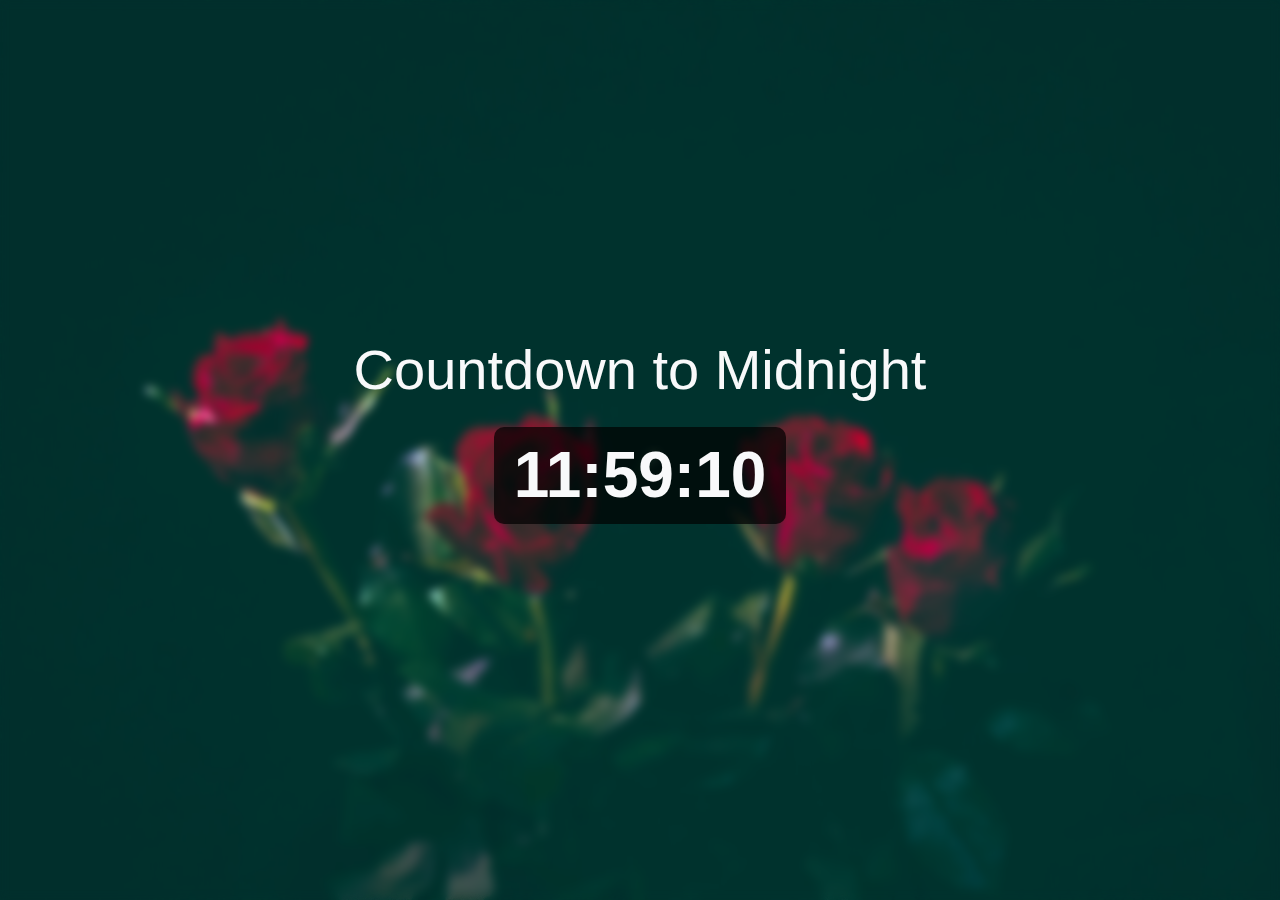
<file: index.html>
<!-- index.html -->
<!DOCTYPE html>
<html lang="en">
<head>
    <meta charset="UTF-8">
    <meta name="viewport" content="width=device-width, initial-scale=1.0">
    <title>Happy Birthday Love</title>
    <link href="https://cdn.jsdelivr.net/npm/bootstrap@5.3.3/dist/css/bootstrap.min.css" rel="stylesheet" integrity="sha384-QWTKZyjpPEjISv5WaRU9OFeRpok6YctnYmDr5pNlyT2bRjXh0JMhjY6hW+ALEwIH" crossorigin="anonymous">
    <script src="https://cdn.jsdelivr.net/npm/bootstrap@5.3.3/dist/js/bootstrap.bundle.min.js" integrity="sha384-YvpcrYf0tY3lHB60NNkmXc5s9fDVZLESaAA55NDzOxhy9GkcIdslK1eN7N6jIeHz" crossorigin="anonymous"></script>
    <link rel="stylesheet" href="style.css">
    
</head>
<body class="d-flex justify-content-center align-items-center vh-100">
    <div class="container text-center">
        <h1 id="countdown" class="display-4 text-light">Countdown to Midnight</h1>
        <div id="digital-clock" class="display-2 text-light my-3"></div>
        <h1 id="message" class="hidden text-light mt-4">Happy Birthday My Love ❤️</h1>
        <div class="text-center">
            <img id="birthday-image" src="index-img.jpeg" class="hidden mt-3 birthday-img" alt="Birthday Celebration">
            <br>
            <a id="enter-btn" href="gallery.html" class="btn btn-lg mt-4 hidden">Enter the Celebration 🎉</a>
        </div>
    </div>
</body>
<script defer src="script.js"></script>
</html>
</file>
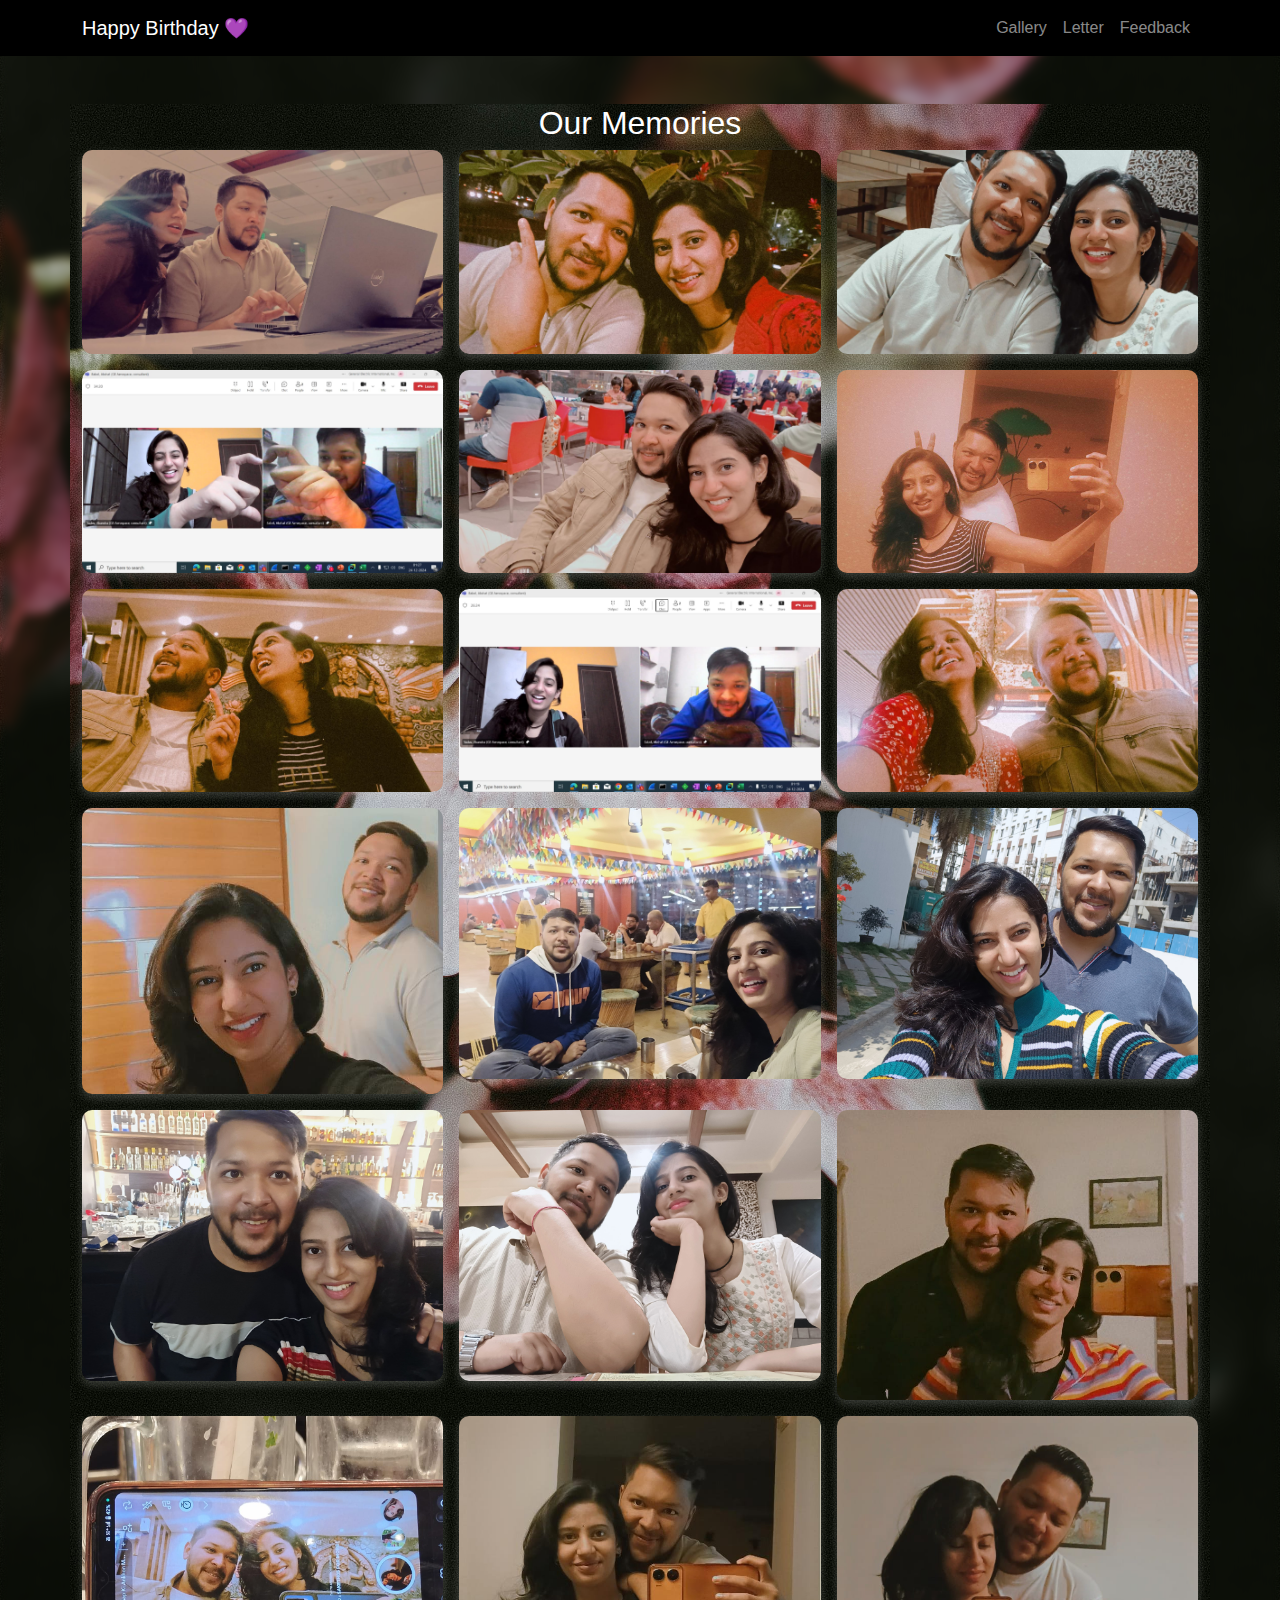
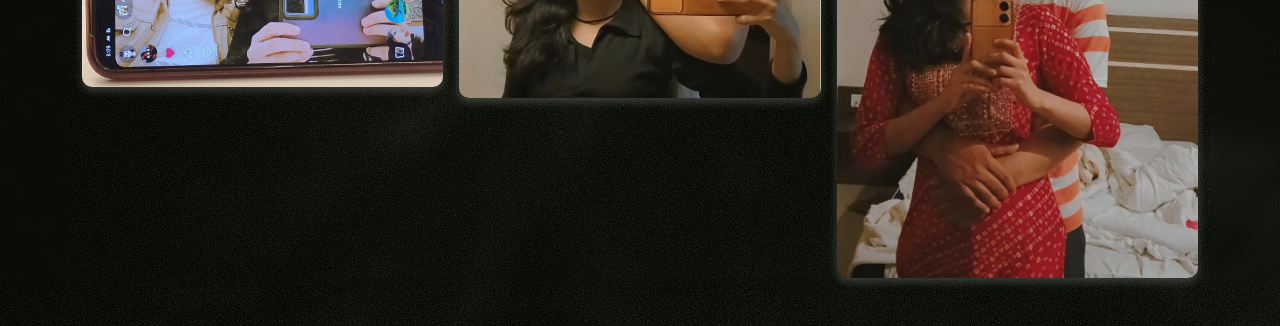
<file: gallery.html>
<!-- gallery.html -->
<!DOCTYPE html>
<html lang="en">
<head>
    <meta charset="UTF-8">
    <meta name="viewport" content="width=device-width, initial-scale=1.0">
    <title>Gallery</title>
    <link href="https://cdn.jsdelivr.net/npm/bootstrap@5.3.3/dist/css/bootstrap.min.css" rel="stylesheet" integrity="sha384-QWTKZyjpPEjISv5WaRU9OFeRpok6YctnYmDr5pNlyT2bRjXh0JMhjY6hW+ALEwIH" crossorigin="anonymous">
    <link rel="stylesheet" href="style.css">
</head>
<body id="gallery">
    <!-- Navigation Bar -->
    <nav class="navbar navbar-expand-lg navbar-dark bg-black">
        <div class="container">
            <a class="navbar-brand" href="index.html">Happy Birthday 💜</a>
            <button class="navbar-toggler" type="button" data-bs-toggle="collapse" data-bs-target="#navbarNav">
                <span class="navbar-toggler-icon"></span>
            </button>
            <div class="collapse navbar-collapse" id="navbarNav">
                <ul class="navbar-nav ms-auto">
                    <li class="nav-item"><a class="nav-link" href="#gallery">Gallery</a></li>
                    <li class="nav-item"><a class="nav-link" href="letter.html">Letter</a></li>
                    <li class="nav-item"><a class="nav-link" href="feedback.html">Feedback</a></li>
                </ul>
            </div>
        </div>
    </nav>

    <!-- Gallery Section -->
    <section id="gallery" class="container my-5">
        <h2 class="text-center mt-4">Our Memories</h2>
        <div class="row g-3">
            <!-- Landscape Images (14) -->
            <div class="col-lg-4 col-md-6">
                <img src="images/img (2).jpeg" class="img-fluid gallery-img landscape" alt="Memory">
            </div>
            <div class="col-lg-4 col-md-6">
                <img src="images/img (4).jpeg" class="img-fluid gallery-img landscape" alt="Memory">
            </div>
            <div class="col-lg-4 col-md-6">
                <img src="images/img (5).jpeg" class="img-fluid gallery-img landscape" alt="Memory">
            </div>
            <div class="col-lg-4 col-md-6">
                <img src="images/img (8).jpeg" class="img-fluid gallery-img landscape" alt="Memory">
            </div>
            <div class="col-lg-4 col-md-6">
                <img src="images/img (9).jpeg" class="img-fluid gallery-img landscape" alt="Memory">
            </div>
            <div class="col-lg-4 col-md-6">
                <img src="images/img (14).jpeg" class="img-fluid gallery-img landscape" alt="Memory">
            </div>
            <div class="col-lg-4 col-md-6">
                <img src="images/img (11).jpeg" class="img-fluid gallery-img landscape" alt="Memory">
            </div>
            <div class="col-lg-4 col-md-6">
                <img src="images/img (17).jpeg" class="img-fluid gallery-img landscape" alt="Memory">
            </div>
            <div class="col-lg-4 col-md-6">
                <img src="images/img (18).jpeg" class="img-fluid gallery-img landscape" alt="Memory">
            </div>
            <div class="col-lg-4 col-md-6">
                <img src="images/img (1).jpeg" class="img-fluid gallery-img landscape" alt="Memory">
            </div>
            <div class="col-lg-4 col-md-6">
                <img src="images/img (3).jpeg" class="img-fluid gallery-img landscape" alt="Memory">
            </div>
            <div class="col-lg-4 col-md-6">
                <img src="images/img (6).jpeg" class="img-fluid gallery-img landscape" alt="Memory">
            </div>
            <div class="col-lg-4 col-md-6">
                <img src="images/img (7).jpeg" class="img-fluid gallery-img landscape" alt="Memory">
            </div>
            <div class="col-lg-4 col-md-6">
                <img src="images/img (10).jpeg" class="img-fluid gallery-img landscape" alt="Memory">
            </div>
            <div class="col-lg-4 col-md-6">
                <img src="images/img (12).jpeg" class="img-fluid gallery-img landscape" alt="Memory">
            </div>
            <div class="col-lg-4 col-md-6">
                <img src="images/img (13).jpeg" class="img-fluid gallery-img landscape" alt="Memory">
            </div>
            <div class="col-lg-4 col-md-6">
                <img src="images/img (15).jpeg" class="img-fluid gallery-img landscape" alt="Memory">
            </div>
            <div class="col-lg-4 col-md-6">
                <img src="images/img (16).jpeg" class="img-fluid gallery-img landscape" alt="Memory">
            </div>
            <!-- Add remaining landscape images -->

            <!-- Portrait Images (6) -->
           


            <!-- Add remaining portrait images -->
        </div>
    </section>

    <script src="https://cdn.jsdelivr.net/npm/bootstrap@5.3.3/dist/js/bootstrap.bundle.min.js" integrity="sha384-YvpcrYf0tY3lHB60NNkmXc5s9fDVZLESaAA55NDzOxhy9GkcIdslK1eN7N6jIeHz" crossorigin="anonymous"></script>
</body>
</html>
</file>
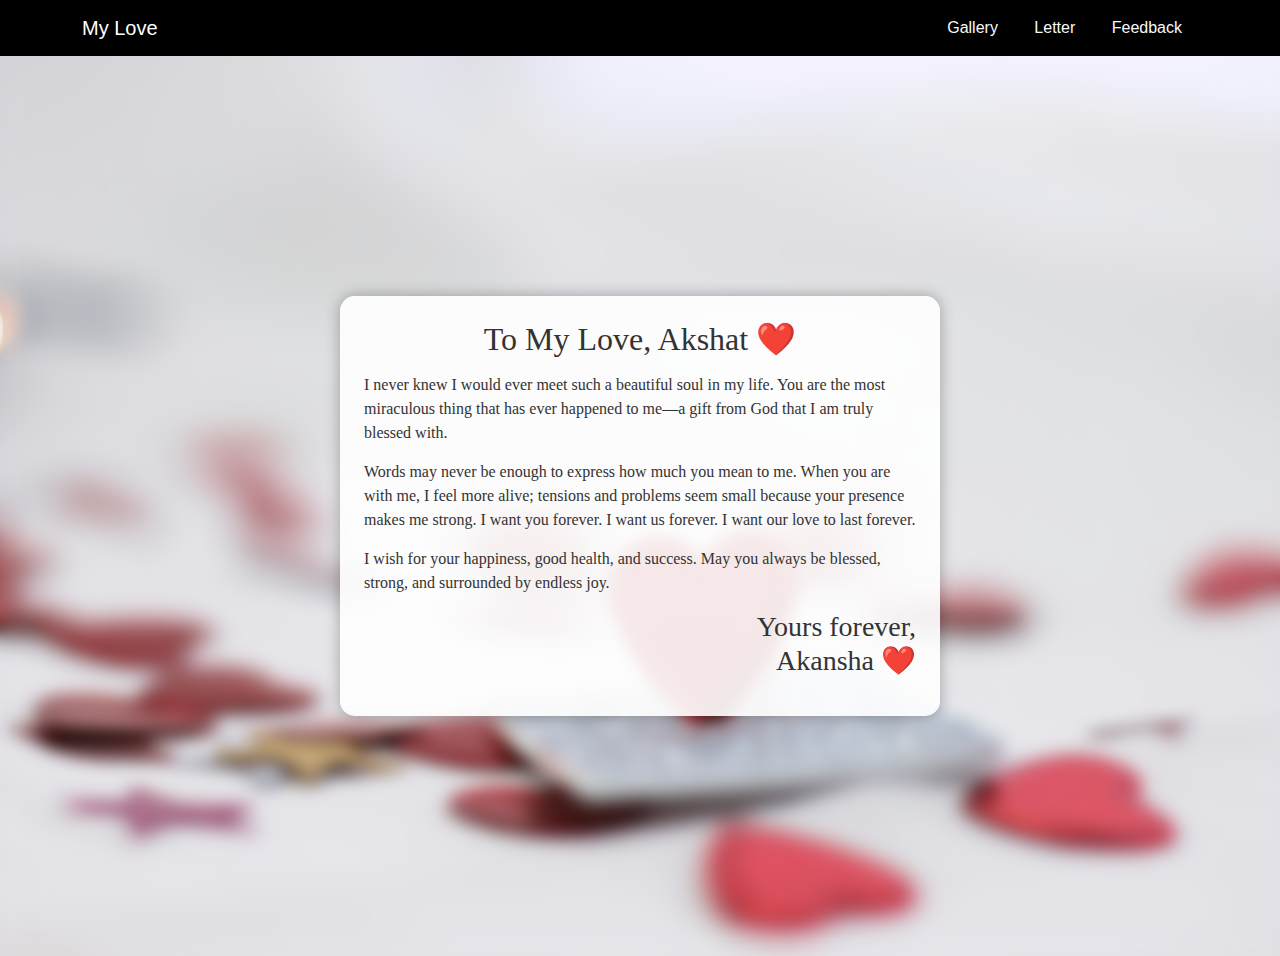
<file: letter.html>
<!DOCTYPE html>
<html lang="en">
<head>
    <meta charset="UTF-8">
    <meta name="viewport" content="width=device-width, initial-scale=1.0">
    <title>Letter to My Love</title>
    <link href="https://cdn.jsdelivr.net/npm/bootstrap@5.3.0/dist/css/bootstrap.min.css" rel="stylesheet">
    <link rel="stylesheet" href="style.css">
</head>
<body id="letter">
    <nav class="navbar navbar-dark bg-black">
        <div class="container">
            <a class="navbar-brand" href="letter.html">My Love</a>
            <div>
                <a class="nav-link d-inline text-light mx-3" href="gallery.html">Gallery</a>
                <a class="nav-link d-inline text-light mx-3" href="letter.html">Letter</a>
                <a class="nav-link d-inline text-light mx-3" href="feedback.html">Feedback</a>
            </div>
        </div>
    </nav>
    
    <div class="container text-center d-flex justify-content-center align-items-center vh-100">
        <div class="letter-box p-4">
            <h2 class="text-center">To My Love, Akshat ❤️</h2>
            <p>
                I never knew I would ever meet such a beautiful soul in my life. You are the most miraculous thing that has ever happened to me—a gift from God that I am truly blessed with.
            </p>
            <p>
                Words may never be enough to express how much you mean to me. When you are with me, I feel more alive; tensions and problems seem small because your presence makes me strong. I want you forever. I want us forever. I want our love to last forever.
            </p>
            <p>
                I wish for your happiness, good health, and success. May you always be blessed, strong, and surrounded by endless joy. 
            </p>
            <h3 class="text-end">Yours forever, <br> Akansha ❤️</h3>
        </div>
    </div>
</body>
</html>
</file>
<file: style.css>
body {
    background: url('jamie-street-OKwXxtFj3aE-unsplash.jpg') no-repeat center center/cover;
    position: relative;
    font-family: 'Poppins', sans-serif;
    text-align: center;
    color:black;
}

body::before {
    content: "";
    position: absolute;
    top: 0;
    left: 0;
    width: 100%;
    height: 100%;
    background: inherit;
    filter: blur(5px);
    z-index: -1;
}

.hidden {
    display: none !important;
}

.hidden {
    display: none !important;
}

#enter-btn {
    background-color: #E81224;
    color: #fff;
}

#enter-btn:hover{
    background-color: #a50210;
}

#digital-clock {
    font-size: 4rem;
    font-weight: bold;
    background: rgba(0, 0, 0, 0.7);
    padding: 10px 20px;
    border-radius: 10px;
    display: inline-block;
}

.birthday-img {
    max-width: 300px; /* Adjust size */
    /* display: inline-block; */

    height: auto;
    border: 5px solid yellow; /* Border color */
    border-radius: 15px; /* Rounded edges */
    box-shadow: 0 0 15px rgba(255, 255, 0, 0.7); /* Glow effect */
}

#gallery {
    background: url('annie-spratt-r9eIL7jtenc-unsplash.jpg') no-repeat center center/cover;
    color: white;
    font-family: 'Poppins', sans-serif;
}

.gallery-img {
    border-radius: 10px;
    box-shadow: 0 4px 10px rgba(255, 255, 255, 0.2);
    transition: transform 0.3s ease-in-out;
}

.gallery-img:hover {
    transform: scale(1.05);
}

.landscape {
    width: 100%;
    height: auto;
}

.portrait {
    width: 100%;
    height: auto;
}

#letter{
    background: url('romantic-img.jpg') no-repeat center center/cover;
    font-family: 'Poppins', sans-serif;
    text-align: center;
    position: relative;
}

#letter::before {
    content: "";
    position: absolute;
    top: 0;
    left: 0;
    width: 100%;
    height: 100%;
    background: inherit;
    filter: blur(8px);
    z-index: -1;
}

.letter-box {
    background: rgba(255, 255, 255, 0.9);
    border-radius: 15px;
    box-shadow: 0 0 15px rgba(0, 0, 0, 0.3);
    max-width: 600px;
    text-align: left;
}

.letter-box h2, .letter-box p, .letter-box h3 {
    font-family: 'Dancing Script', cursive;
    color: #333;
    margin-bottom: 15px;
}

.feedback-page {
    background: url('annie-spratt-r9eIL7jtenc-unsplash.jpg') no-repeat center center/cover;
    position: relative;
    font-family: 'Poppins', sans-serif;
    text-align: center;
    min-height: 100vh;
}

.feedback-page::before {
    content: "";
    position: absolute;
    top: 0;
    left: 0;
    width: 100%;
    height: 100%;
    background: inherit;
    filter: blur(6px);
    z-index: -1;
}

.birthday-img {
    max-width: 300px;
    height: auto;
    border: 5px solid yellow;
    border-radius: 15px;
    box-shadow: 0 0 15px rgba(255, 255, 0, 0.7);
}
</file>
